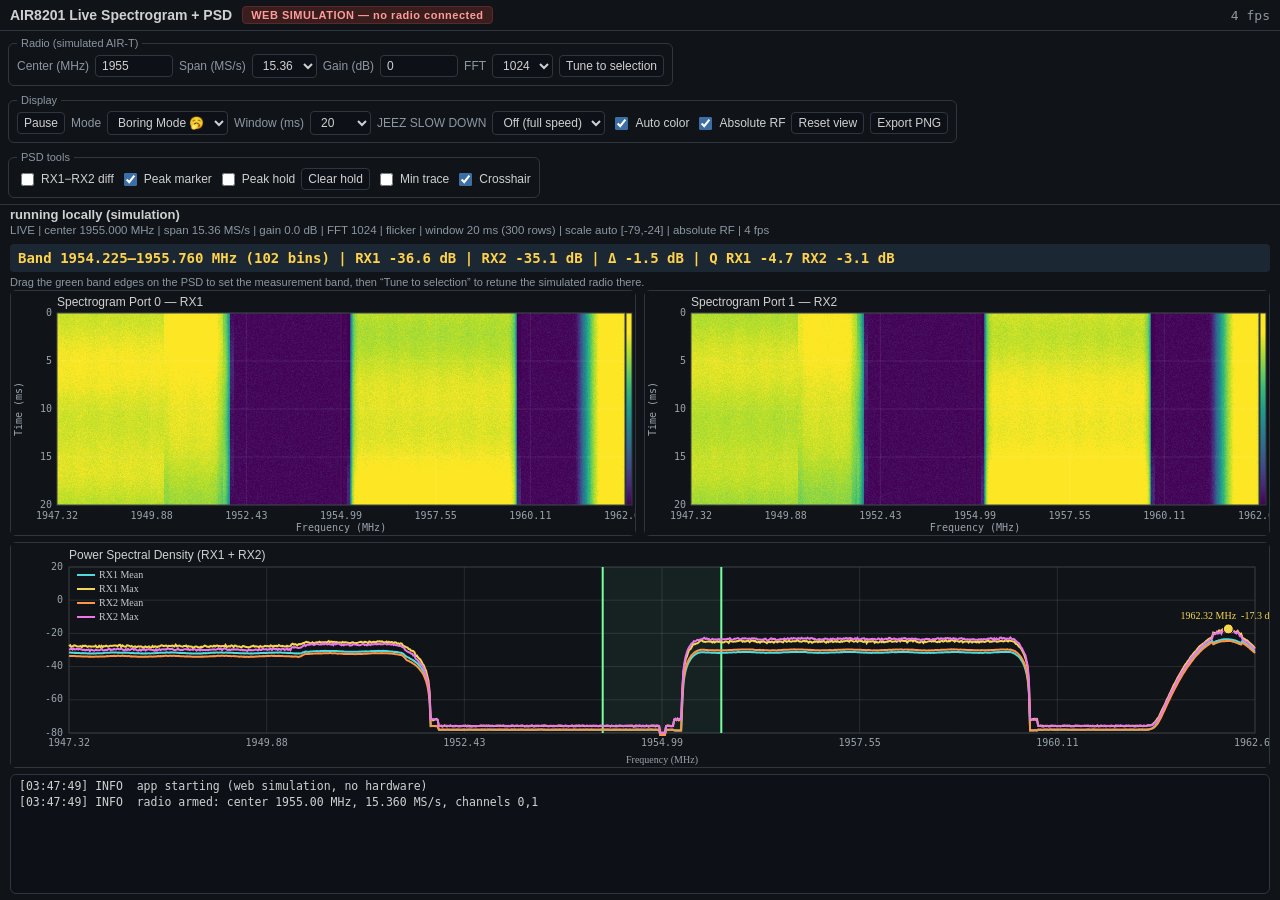
<file: live/web_sim/index.html>
<!DOCTYPE html>
<html lang="en">
<head>
<meta charset="utf-8">
<meta name="viewport" content="width=device-width, initial-scale=1">
<title>AIR8201 Live Spectrogram + PSD (web simulation)</title>
<style>
  :root{
    --bg:#101418; --panel:#161b22; --panel2:#1b2733; --border:#30363d;
    --fg:#d0d0d0; --muted:#8b97a3; --accent:#ffd24a;
  }
  *{box-sizing:border-box}
  html,body{margin:0;height:100%}
  body{
    background:var(--bg); color:var(--fg);
    font-family:-apple-system,BlinkMacSystemFont,"Segoe UI",Roboto,Helvetica,Arial,sans-serif;
    font-size:13px; display:flex; flex-direction:column; overflow:hidden;
  }
  .mono{font-family:Menlo,Consolas,monospace}
  header{
    padding:6px 10px; border-bottom:1px solid var(--border);
    display:flex; align-items:center; gap:10px; flex-wrap:wrap;
  }
  header h1{font-size:14px; margin:0; font-weight:600}
  .simbadge{
    background:#3a1d1d; color:#ff9b9b; border:1px solid #5a2a2a;
    padding:2px 8px; border-radius:4px; font-size:11px; font-weight:700; letter-spacing:.5px;
  }
  .controls{padding:6px 8px; display:flex; gap:8px; flex-wrap:wrap; border-bottom:1px solid var(--border)}
  fieldset{
    border:1px solid var(--border); border-radius:6px; margin:0; padding:5px 8px 7px;
    display:flex; align-items:center; gap:6px; flex-wrap:wrap;
  }
  legend{font-size:11px; color:var(--muted); padding:0 4px}
  label.lbl{color:var(--muted); font-size:12px}
  input,select,button{
    background:#0d1117; color:var(--fg); border:1px solid var(--border);
    border-radius:4px; padding:3px 6px; font-size:12px;
  }
  input[type=number]{width:78px}
  button{cursor:pointer}
  button:hover{border-color:#4b5563}
  button.toggled{background:#23425e; border-color:#3b6ea5; color:#dbeafe}
  input[type=checkbox]{accent-color:#3b6ea5}
  .row-chk{display:flex; align-items:center; gap:4px; font-size:12px}
  #status{font-weight:700; padding:2px 10px}
  #meta{padding:0 10px 4px; color:var(--muted); font-size:11.5px}
  #band{
    margin:4px 10px; padding:6px 8px; border-radius:4px;
    background:var(--panel2); color:var(--accent); font-weight:700; font-size:14px;
    font-family:Menlo,Consolas,monospace;
  }
  main{flex:1; display:flex; flex-direction:column; min-height:0; padding:0 10px 6px; gap:6px}
  .specrow{display:flex; gap:8px; min-height:0; flex:1.1}
  .pane{flex:1; min-width:0; background:var(--panel); border:1px solid var(--border); border-radius:6px}
  .pane canvas{display:block; width:100%; height:100%}
  #psdWrap{flex:1; background:var(--panel); border:1px solid var(--border); border-radius:6px; min-height:0}
  #psd{display:block; width:100%; height:100%}
  #log{
    height:120px; overflow:auto; background:#0d1117; color:#d0d0d0;
    border:1px solid var(--border); border-radius:6px; padding:4px 8px;
    font-family:Menlo,Consolas,monospace; font-size:11.5px; white-space:pre; line-height:1.35;
  }
  .log-WARN{color:#ffd24a} .log-ERROR{color:#ff7b7b} .log-DEBUG{color:#6b7682}
  .hint{color:var(--muted); font-size:11px; padding:0 10px 2px}
</style>
</head>
<body>
<header>
  <h1>AIR8201 Live Spectrogram + PSD</h1>
  <span class="simbadge">WEB SIMULATION — no radio connected</span>
  <span id="fpsTag" class="mono" style="margin-left:auto;color:var(--muted)"></span>
</header>

<div class="controls">
  <fieldset>
    <legend>Radio (simulated AIR-T)</legend>
    <label class="lbl">Center (MHz)</label>
    <input id="center" type="number" min="300" max="6000" step="5" value="1955" >
    <label class="lbl">Span (MS/s)</label>
    <select id="rate">
      <option>3.84</option><option>7.68</option>
      <option selected>15.36</option><option>30.72</option>
    </select>
    <label class="lbl">Gain (dB)</label>
    <input id="gain" type="number" min="-30" max="0" step="0.5" value="0">
    <label class="lbl">FFT</label>
    <select id="nfft">
      <option>256</option><option>512</option>
      <option selected>1024</option><option>2048</option><option>4096</option>
    </select>
    <button id="tune">Tune to selection</button>
  </fieldset>

  <fieldset>
    <legend>Display</legend>
    <button id="pause">Pause</button>
    <label class="lbl">Mode</label>
    <select id="mode">
      <option value="flicker">Boring Mode 🥱</option>
      <option value="waterfall">Cool Mode 😎</option>
    </select>
    <label class="lbl">Window (ms)</label>
    <select id="window">
      <option>10</option><option selected>20</option><option>50</option>
      <option>100</option><option>200</option><option>500</option><option>1000</option>
    </select>
    <label class="lbl">JEEZ SLOW DOWN</label>
    <select id="speed">
      <option value="0">Off (full speed)</option>
      <option value="15">15 fps</option><option value="8">8 fps</option>
      <option value="4">4 fps</option><option value="2">2 fps</option><option value="1">1 fps</option>
    </select>
    <span class="row-chk"><input id="auto" type="checkbox" checked><label for="auto">Auto color</label></span>
    <span class="row-chk"><input id="abs" type="checkbox" checked><label for="abs">Absolute RF</label></span>
    <button id="reset">Reset view</button>
    <button id="png">Export PNG</button>
  </fieldset>

  <fieldset>
    <legend>PSD tools</legend>
    <span class="row-chk"><input id="diff" type="checkbox"><label for="diff">RX1−RX2 diff</label></span>
    <span class="row-chk"><input id="peak" type="checkbox" checked><label for="peak">Peak marker</label></span>
    <span class="row-chk"><input id="hold" type="checkbox"><label for="hold">Peak hold</label></span>
    <button id="clearhold">Clear hold</button>
    <span class="row-chk"><input id="min" type="checkbox"><label for="min">Min trace</label></span>
    <span class="row-chk"><input id="cross" type="checkbox" checked><label for="cross">Crosshair</label></span>
  </fieldset>
</div>

<div id="status">starting ...</div>
<div id="meta"></div>
<div id="band">Band monitor: --</div>
<div class="hint">Drag the green band edges on the PSD to set the measurement band, then “Tune to selection” to retune the simulated radio there.</div>

<main>
  <div class="specrow">
    <div class="pane"><canvas id="spec0"></canvas></div>
    <div class="pane"><canvas id="spec1"></canvas></div>
  </div>
  <div id="psdWrap"><canvas id="psd"></canvas></div>
  <div id="log"></div>
</main>

<script>
"use strict";
/* ============================================================================
 * AIR8201 standalone viewer — WEB SIMULATION
 * Mirrors live/legacy/striqt_standalone.py (PyQt5 + pyqtgraph) with synthetic IQ.
 * The radio backend is replaced by a synthetic scene of cellular-band emitters;
 * everything downstream (spectrogram, PSD, band monitor, controls) behaves like
 * the real viewer.
 * mustafa
 * ==========================================================================*/

// ---- constants mirrored from the Python module --------------------------
const CHANNELS = [0, 1];
const MAX_LIVE_ROWS = 300;      // live GUI stability cap
const MAX_ROWS = 20000;
const SCROLL_ROWS = 12;         // rows/frame in waterfall (Cool) mode
const PSD_YRANGE = [-80, 20];   // fixed PSD power axis (dB)
const RADIO_FPS = 30;           // synthetic source frame rate
const NOISE_FLOOR_DB = -78;

// ---- viridis colormap LUT (256 entries) ---------------------------------
const VIRIDIS_ANCHORS = [
  [68,1,84],[72,40,120],[62,74,137],[49,104,142],[38,130,142],
  [31,158,137],[53,183,121],[110,206,88],[181,222,43],[253,231,37],[253,231,37]
];
const LUT = (() => {
  const lut = new Uint8ClampedArray(256*3);
  for(let i=0;i<256;i++){
    const t=i/255*(VIRIDIS_ANCHORS.length-1);
    const a=Math.floor(t), f=t-a, c0=VIRIDIS_ANCHORS[a], c1=VIRIDIS_ANCHORS[Math.min(a+1,VIRIDIS_ANCHORS.length-1)];
    lut[i*3]  =c0[0]+(c1[0]-c0[0])*f;
    lut[i*3+1]=c0[1]+(c1[1]-c0[1])*f;
    lut[i*3+2]=c0[2]+(c1[2]-c0[2])*f;
  }
  return lut;
})();

// ---- synthetic RF scene (absolute frequency, MHz) -----------------------
// Each emitter contributes power over a frequency span; the visible window is
// whatever falls inside [center - fs/2, center + fs/2]. RX2 gets a small
// per-emitter offset so the two channels (and the directivity Δ) differ.
const EMITTERS = [
  {f:1947.5, bw:9.0, p:-34, type:'lte',    d2:-2.0},
  {f:1957.5, bw:4.5, p:-31, type:'lte',    d2: 1.5},
  {f:1962.3, bw:0.18,p:-22, type:'tone',   d2:-1.0},
  {f:1951.0, bw:1.4, p:-40, type:'lte',    d2: 0.5},
  {f:1966.0, bw:3.0, p:-37, type:'bursty', d2:-3.0},
  {f:1939.0, bw:5.0, p:-39, type:'lte',    d2: 2.0},
  {f:1971.0, bw:1.0, p:-44, type:'bursty', d2: 0.0},
  {f:1925.0, bw:8.0, p:-42, type:'lte',    d2:-1.5},
  {f:1980.0, bw:10.0,p:-40, type:'lte',    d2: 1.0},
  {f:1909.0, bw:0.2, p:-46, type:'tone',   d2: 0.0},
  {f:1995.0, bw:5.0, p:-43, type:'lte',    d2:-2.0},
];
// per-emitter animation phase/state
EMITTERS.forEach((e,i)=>{ e.ph=i*1.7; e.rate=0.4+0.25*Math.sin(i); e.on=true; e.next=0; });

// ---- state (mirrors RadioConfig + viewer flags) -------------------------
const S = {
  center: 1955e6, fs: 15.36e6, gain: 0.0, nfft: 1024, rows: 300,
  windowMs: 20, mode: 'flicker', paused: false, autoColor: true, absolute: true,
  minInterval: 0, // seconds between renders (0 = full)
  diff:false, peakMarker:true, peakHold:false, showMin:false, crosshair:true,
  levels:[-90,-10], fps:0, frames:0, tFps:performance.now(),
  lastRender:0, hold:[null,null],
  regionLo:null, regionHi:null,        // measurement band (display MHz units)
  cursor:null,                          // {x,y} in PSD data coords
};

// rolling buffers: buffers[ch] = array of Float32Array(nfft), index 0 = newest
let buffers = [null, null];
let freqsMHz = null;                    // x axis (display units) length nfft
let baseLin = [null, null];             // static linear power profile per channel
let emitBins = [];                      // [{e, lo, hi}] emitter bin ranges in window
let geomKey = '';

// ---- helpers ------------------------------------------------------------
function rowsForWindow(fs, nfft){
  let rows = Math.round(S.windowMs/1000 * fs / nfft);
  rows = Math.max(1, Math.min(rows, MAX_ROWS));
  const capped = Math.min(rows, MAX_LIVE_ROWS);
  if(capped !== rows) logEvent(`rows capped from ${rows} to ${capped} for live stability`, "WARN");
  return capped;
}
function fmtCfg(key,v){
  if(key==='center'||key==='sample_rate') return (v/1e6).toFixed(3)+"e6";
  if(key==='gain') return (+v).toFixed(1);
  return String(Math.round(v));
}
let _rng = 0x9e3779b9;
function rand(){ // xorshift, fast
  _rng ^= _rng<<13; _rng ^= _rng>>>17; _rng ^= _rng<<5;
  return ((_rng>>>0)/4294967296);
}
function randn(){ return (rand()+rand()+rand()-1.5)*1.8; } // approx gaussian-ish

// ---- DOM ----------------------------------------------------------------
const $ = id => document.getElementById(id);
const logEl=$("log"), statusEl=$("status"), metaEl=$("meta"), bandEl=$("band"), fpsTag=$("fpsTag");
function logEvent(msg, level="INFO"){
  const ts=new Date().toTimeString().slice(0,8);
  const line=document.createElement("div");
  line.className="log-"+level;
  line.textContent=`[${ts}] ${level.padEnd(5)} ${msg}`;
  logEl.appendChild(line);
  while(logEl.childNodes.length>400) logEl.removeChild(logEl.firstChild);
  logEl.scrollTop=logEl.scrollHeight;
  if(level==="WARN"||level==="ERROR") statusEl.textContent=msg;
}
function setStatus(s){ statusEl.textContent=s; }

// =========================================================================
//  geometry + synthetic signal model
// =========================================================================
function freqAxisMHz(){
  const n=S.nfft, out=new Float64Array(n);
  for(let i=0;i<n;i++){
    const base=(i-n/2)*(S.fs/n);                 // fftshift(fftfreq) baseband Hz
    out[i]=(S.absolute ? S.center+base : base)/1e6;
  }
  return out;
}
function emitterLinAt(e, fMHz, ch){
  // linear power contribution of one emitter at frequency fMHz (display abs MHz)
  const absMHz = S.absolute ? fMHz : (S.center/1e6 + fMHz);
  const half=e.bw/2, d=absMHz-e.f, pw=e.p + (ch===1 ? e.d2 : 0) + S.gain*1.0;
  if(e.type==='tone'){
    const sig=Math.max(e.bw,0.02);
    const g=Math.exp(-(d*d)/(2*sig*sig));
    return Math.pow(10, pw/10)*g;
  }
  // lte / bursty: flat top with raised-cosine edges + slight RB ripple
  if(absMHz < e.f-half || absMHz > e.f+half) return 0;
  let shape=1, edge=half*0.12;
  if(half-Math.abs(d) < edge) shape=0.5*(1-Math.cos(Math.PI*(half-Math.abs(d))/edge));
  const ripple=1+0.06*Math.sin(absMHz*9.3);     // resource-block texture
  return Math.pow(10, pw/10)*shape*ripple;
}
function rebuildGeometry(){
  const key=`${S.center}|${S.fs}|${S.nfft}|${S.absolute}`;
  if(key===geomKey && freqsMHz) return;
  geomKey=key;
  freqsMHz=freqAxisMHz();
  const n=S.nfft, floorLin=Math.pow(10,(NOISE_FLOOR_DB+S.gain*0.5)/10);
  for(const ch of CHANNELS){
    const lin=new Float64Array(n);
    for(let i=0;i<n;i++){
      let v=floorLin;
      for(const e of EMITTERS) v+=emitterLinAt(e, freqsMHz[i], ch);
      lin[i]=v;
    }
    baseLin[ch]=lin;
  }
  // emitter bin ranges (for cheap per-frame animation)
  emitBins=[];
  for(const e of EMITTERS){
    let lo=-1, hi=-1;
    for(let i=0;i<n;i++){
      const abs=S.absolute?freqsMHz[i]:(S.center/1e6+freqsMHz[i]);
      if(abs>=e.f-e.bw/2-0.1 && abs<=e.f+e.bw/2+0.1){ if(lo<0)lo=i; hi=i; }
    }
    if(lo>=0) emitBins.push({e,lo,hi});
  }
  // ensure measurement band sits inside the window
  const f0=freqsMHz[0], f1=freqsMHz[n-1];
  if(S.regionLo===null || S.regionHi<=f0 || S.regionLo>=f1){
    S.regionLo=f0+0.45*(f1-f0); S.regionHi=f0+0.55*(f1-f0);
  }
}
function makeRow(ch, t, deltaDb){
  // one FFT row in dB: base profile + emitter animation + per-bin noise + DC null
  const n=S.nfft, base=baseLin[ch], row=new Float32Array(n);
  let rmin=Infinity;
  for(let i=0;i<n;i++){
    const db=10*Math.log10(base[i]) + deltaDb[i] + randn();
    row[i]=db; if(db<rmin) rmin=db;
  }
  // DC/LO leakage null: replace 5 center bins with the row minimum (as in py)
  const c=n>>1;
  for(let k=c-2;k<=c+2;k++) if(k>=0&&k<n) row[k]=rmin;
  return row;
}
function frameDeltas(t){
  // per-bin dB delta from emitter animation (fading + bursts)
  const n=S.nfft, delta=new Float32Array(n);
  for(const {e,lo,hi} of emitBins){
    let dl;
    if(e.type==='bursty'){
      if(t>e.next){ e.on=!e.on; e.next=t+(e.on?0.25+rand()*0.5:0.15+rand()*0.4); }
      dl=e.on ? (-1+2*Math.sin(t*4+e.ph)) : -28;
    } else {
      dl=3.0*Math.sin(t*e.rate+e.ph) + 1.5*Math.sin(t*1.9+e.ph*0.7);
    }
    for(let i=lo;i<=hi;i++) delta[i]+=dl;
  }
  return delta;
}

// =========================================================================
//  frame generation (the synthetic "LocalReceiver")
// =========================================================================
function ensureBuffers(depth){
  if(buffers[0] && buffers[0].length===depth && buffers[0][0].length===S.nfft) return;
  for(const ch of CHANNELS){
    buffers[ch]=Array.from({length:depth},()=>new Float32Array(S.nfft).fill(-150));
  }
  S.hold=[null,null];
}
function generateFrame(t){
  rebuildGeometry();
  const depth = S.mode==='flicker'
    ? Math.min(rowsForWindow(S.fs,S.nfft), MAX_ROWS)
    : rowsForWindow(S.fs,S.nfft);
  ensureBuffers(depth);

  if(S.mode==='flicker'){
    for(const ch of CHANNELS){
      const buf=buffers[ch];
      for(let r=0;r<depth;r++){
        // each row is a slightly earlier moment; newest at index 0 (top)
        const delta=frameDeltas(t - r/RADIO_FPS*0.6);
        buf[r]=makeRow(ch, t, delta);
      }
    }
  } else {
    const m=Math.min(SCROLL_ROWS, depth);
    for(const ch of CHANNELS){
      const buf=buffers[ch];
      for(let k=m-1;k>=0;k--){
        const delta=frameDeltas(t - k/RADIO_FPS);
        buf.unshift(makeRow(ch, t, delta));
      }
      buf.length=depth;          // drop oldest rows off the bottom
    }
  }
}

// =========================================================================
//  rendering: spectrograms
// =========================================================================
const panes=[{cv:$("spec0"),title:"Spectrogram Port 0 — RX1"},
             {cv:$("spec1"),title:"Spectrogram Port 1 — RX2"}];
panes.forEach(p=>{ p.ctx=p.cv.getContext("2d"); p.off=document.createElement("canvas"); p.offctx=p.off.getContext("2d"); });
const psdCv=$("psd"), psdCtx=psdCv.getContext("2d");

function sizeCanvas(cv){
  const r=cv.getBoundingClientRect(), dpr=Math.min(window.devicePixelRatio||1,2);
  const w=Math.max(50,Math.round(r.width*dpr)), h=Math.max(50,Math.round(r.height*dpr));
  if(cv.width!==w||cv.height!==h){ cv.width=w; cv.height=h; }
  return dpr;
}
function computeLevels(){
  if(!S.autoColor || !buffers[0]) return;
  // sub-sample like the py viewer (rows step 3, cols step 4) and take pct 5/99
  const samp=[];
  for(const ch of CHANNELS){
    const buf=buffers[ch];
    for(let r=0;r<buf.length;r+=3){ const row=buf[r]; for(let i=0;i<row.length;i+=4) samp.push(row[i]); }
  }
  samp.sort((a,b)=>a-b);
  const q=p=>samp[Math.min(samp.length-1,Math.max(0,Math.floor(p*samp.length)))];
  let vmin=q(0.05), vmax=q(0.99);
  if(vmax-vmin<5) vmax=vmin+5;
  S.levels=[vmin,vmax];
}
function renderSpectrogram(p, ch){
  const ctx=p.ctx, dpr=sizeCanvas(p.cv), W=p.cv.width, H=p.cv.height;
  ctx.fillStyle="#101418"; ctx.fillRect(0,0,W,H);
  if(!buffers[ch]){ return; }
  const buf=buffers[ch], depth=buf.length, n=S.nfft;
  const L=46*dpr, R=10*dpr, T=22*dpr, B=30*dpr;
  const pw=W-L-R, ph=H-T-B;

  // offscreen image at native n x depth, then scaled into the plot rect
  if(p.off.width!==n||p.off.height!==depth){ p.off.width=n; p.off.height=depth; }
  const img=p.offctx.createImageData(n,depth);
  const data=img.data, [vmin,vmax]=S.levels, inv=1/Math.max(1e-9,vmax-vmin);
  let o=0;
  for(let r=0;r<depth;r++){
    const row=buf[r];
    for(let i=0;i<n;i++){
      let tcol=(row[i]-vmin)*inv; tcol=tcol<0?0:tcol>1?1:tcol;
      const li=(tcol*255)|0, li3=li*3;
      data[o++]=LUT[li3]; data[o++]=LUT[li3+1]; data[o++]=LUT[li3+2]; data[o++]=255;
    }
  }
  p.offctx.putImageData(img,0,0);
  ctx.imageSmoothingEnabled=false;
  ctx.drawImage(p.off, 0,0,n,depth, L,T,pw,ph);

  // frame + labels
  ctx.strokeStyle="#30363d"; ctx.lineWidth=1; ctx.strokeRect(L,T,pw,ph);
  ctx.fillStyle="#d0d0d0"; ctx.textBaseline="alphabetic";
  ctx.font=`${12*dpr}px -apple-system,sans-serif`;
  ctx.textAlign="left"; ctx.fillText(p.title, L, T-7*dpr);

  // frequency ticks
  ctx.font=`${10*dpr}px Menlo,monospace`; ctx.fillStyle="#9aa4ad"; ctx.textAlign="center";
  const f0=freqsMHz[0], f1=freqsMHz[n-1], dec=(f1-f0)<2?3:(f1-f0)<20?2:1;
  for(let k=0;k<=6;k++){
    const fx=f0+(f1-f0)*k/6, x=L+pw*k/6;
    ctx.strokeStyle="rgba(255,255,255,0.08)"; ctx.beginPath(); ctx.moveTo(x,T); ctx.lineTo(x,T+ph); ctx.stroke();
    ctx.fillText(fx.toFixed(dec), x, T+ph+14*dpr);
  }
  ctx.fillStyle="#9aa4ad"; ctx.fillText("Frequency (MHz)", L+pw/2, H-4*dpr);

  // time ticks (0 = now at top)
  const tMs=depth*n/S.fs*1e3;
  ctx.textAlign="right";
  for(let k=0;k<=4;k++){
    const y=T+ph*k/4, tv=tMs*k/4;
    ctx.strokeStyle="rgba(255,255,255,0.08)"; ctx.beginPath(); ctx.moveTo(L,y); ctx.lineTo(L+pw,y); ctx.stroke();
    ctx.fillText(tv.toFixed(tMs<10?2:0), L-5*dpr, y+3*dpr);
  }
  ctx.save(); ctx.translate(11*dpr,T+ph/2); ctx.rotate(-Math.PI/2);
  ctx.textAlign="center"; ctx.fillStyle="#9aa4ad"; ctx.fillText("Time (ms)",0,0); ctx.restore();

  // colorbar
  const cbX=L+pw+ (R<14*dpr?0:0); // keep inside; draw thin bar at right edge
  const bx=W-9*dpr, bw=6*dpr;
  for(let yy=0;yy<ph;yy++){
    const tcol=1-yy/ph, li=(tcol*255)|0, li3=li*3;
    ctx.fillStyle=`rgb(${LUT[li3]},${LUT[li3+1]},${LUT[li3+2]})`;
    ctx.fillRect(bx,T+yy,bw,1);
  }
  ctx.strokeStyle="#30363d"; ctx.strokeRect(bx,T,bw,ph);
}

// =========================================================================
//  rendering: PSD
// =========================================================================
function colMean(buf,i){ let s=0; for(let r=0;r<buf.length;r++) s+=buf[r][i]; return s/buf.length; }
function colMax(buf,i){ let m=-Infinity; for(let r=0;r<buf.length;r++) if(buf[r][i]>m)m=buf[r][i]; return m; }
function colMin(buf,i){ let m=Infinity; for(let r=0;r<buf.length;r++) if(buf[r][i]<m)m=buf[r][i]; return m; }

function reduceCols(buf, fn){ const n=S.nfft, out=new Float32Array(n); for(let i=0;i<n;i++) out[i]=fn(buf,i); return out; }

let psdGeom=null;
function renderPSD(){
  const dpr=sizeCanvas(psdCv), W=psdCv.width, H=psdCv.height;
  psdCtx.fillStyle="#101418"; psdCtx.fillRect(0,0,W,H);
  if(!buffers[0]||!freqsMHz) return;
  const L=58*dpr,R=14*dpr,T=24*dpr,B=34*dpr, pw=W-L-R, ph=H-T-B;
  const f0=freqsMHz[0], f1=freqsMHz[S.nfft-1];

  const m0=reduceCols(buffers[0],colMean), x0=reduceCols(buffers[0],colMax);
  const m1=reduceCols(buffers[1],colMean), x1=reduceCols(buffers[1],colMax);

  let yLo=PSD_YRANGE[0], yHi=PSD_YRANGE[1];
  if(S.diff){
    let lo=Infinity,hi=-Infinity;
    for(let i=0;i<S.nfft;i++){ const d=m0[i]-m1[i]; if(d<lo)lo=d; if(d>hi)hi=d; }
    const pad=(hi-lo)*0.15+1; yLo=lo-pad; yHi=hi+pad;
  }
  const fx=f=>L+pw*(f-f0)/(f1-f0||1);
  const fy=p=>T+ph*(1-(p-yLo)/(yHi-yLo||1));
  psdGeom={L,R,T,B,pw,ph,f0,f1,fx,fy,yLo,yHi,dpr,W,H};

  // grid
  psdCtx.strokeStyle="rgba(255,255,255,0.10)"; psdCtx.lineWidth=1;
  psdCtx.fillStyle="#9aa4ad"; psdCtx.font=`${10*dpr}px Menlo,monospace`;
  psdCtx.textAlign="right"; psdCtx.textBaseline="middle";
  for(let k=0;k<=5;k++){
    const pv=yLo+(yHi-yLo)*k/5, y=fy(pv);
    psdCtx.beginPath(); psdCtx.moveTo(L,y); psdCtx.lineTo(L+pw,y); psdCtx.stroke();
    psdCtx.fillText(pv.toFixed(0), L-6*dpr, y);
  }
  const dec=(f1-f0)<2?3:(f1-f0)<20?2:1;
  psdCtx.textAlign="center"; psdCtx.textBaseline="top";
  for(let k=0;k<=6;k++){
    const f=f0+(f1-f0)*k/6, x=fx(f);
    psdCtx.beginPath(); psdCtx.moveTo(x,T); psdCtx.lineTo(x,T+ph); psdCtx.stroke();
    psdCtx.fillText(f.toFixed(dec), x, T+ph+5*dpr);
  }
  psdCtx.strokeStyle="#30363d"; psdCtx.strokeRect(L,T,pw,ph);
  psdCtx.fillStyle="#d0d0d0"; psdCtx.textAlign="left"; psdCtx.textBaseline="alphabetic";
  psdCtx.font=`${12*dpr}px -apple-system,sans-serif`;
  psdCtx.fillText("Power Spectral Density (RX1 + RX2)", L, T-8*dpr);
  psdCtx.fillStyle="#9aa4ad"; psdCtx.font=`${10*dpr}px Menlo`;
  psdCtx.textAlign="center"; psdCtx.fillText("Frequency (MHz)", L+pw/2, H-4*dpr);

  function curve(arr, color, width, dash){
    psdCtx.save(); psdCtx.beginPath();
    psdCtx.strokeStyle=color; psdCtx.lineWidth=width*dpr;
    if(dash) psdCtx.setLineDash(dash.map(v=>v*dpr));
    psdCtx.beginPath();
    for(let i=0;i<S.nfft;i++){
      const x=fx(freqsMHz[i]), y=fy(arr[i]);
      i?psdCtx.lineTo(x,y):psdCtx.moveTo(x,y);
    }
    psdCtx.stroke(); psdCtx.restore();
  }

  // measurement band (green edges)
  if(S.regionLo!==null){
    const xa=fx(S.regionLo), xb=fx(S.regionHi);
    psdCtx.fillStyle="rgba(120,255,160,0.06)"; psdCtx.fillRect(xa,T,xb-xa,ph);
    psdCtx.strokeStyle="rgb(120,255,160)"; psdCtx.lineWidth=2*dpr;
    psdCtx.beginPath(); psdCtx.moveTo(xa,T); psdCtx.lineTo(xa,T+ph);
    psdCtx.moveTo(xb,T); psdCtx.lineTo(xb,T+ph); psdCtx.stroke();
  }

  if(S.diff){
    const d=new Float32Array(S.nfft); for(let i=0;i<S.nfft;i++) d[i]=m0[i]-m1[i];
    curve(d,"rgb(235,235,235)",2);
    legend(psdGeom,[["RX1-RX2 (dB)","rgb(235,235,235)"]]);
    drawCrosshair(); return;
  }

  if(S.showMin){
    curve(reduceCols(buffers[0],colMin),"rgba(80,220,220,0.55)",1,[2,3]);
    curve(reduceCols(buffers[1],colMin),"rgba(255,150,70,0.55)",1,[2,3]);
  }
  if(S.peakHold){
    S.hold[0]=S.hold[0]&&S.hold[0].length===x0.length?S.hold[0].map((v,i)=>Math.max(v,x0[i])):x0.slice();
    S.hold[1]=S.hold[1]&&S.hold[1].length===x1.length?S.hold[1].map((v,i)=>Math.max(v,x1[i])):x1.slice();
    curve(S.hold[0],"rgba(80,220,220,0.43)",1,[6,4]);
    curve(S.hold[1],"rgba(255,150,70,0.43)",1,[6,4]);
  }
  curve(m0,"rgb(80,220,220)",2);   // RX1 mean cyan
  curve(x0,"rgb(245,215,80)",2);   // RX1 max yellow
  curve(m1,"rgb(255,150,70)",2);   // RX2 mean orange
  curve(x1,"rgb(235,120,235)",2);  // RX2 max magenta

  // peak marker on RX1 max
  if(S.peakMarker){
    let pi=0; for(let i=1;i<S.nfft;i++) if(x0[i]>x0[pi]) pi=i;
    const px=fx(freqsMHz[pi]), py=fy(x0[pi]);
    psdCtx.fillStyle="rgb(245,215,80)"; psdCtx.strokeStyle="#000"; psdCtx.lineWidth=1*dpr;
    psdCtx.beginPath(); psdCtx.arc(px,py,5*dpr,0,7); psdCtx.fill(); psdCtx.stroke();
    psdCtx.fillStyle="rgb(245,215,80)"; psdCtx.textAlign="center"; psdCtx.textBaseline="bottom";
    psdCtx.font=`${10*dpr}px Menlo`;
    psdCtx.fillText(`${freqsMHz[pi].toFixed(dec)} MHz  ${x0[pi].toFixed(1)} dB`, px, py-8*dpr);
  }

  legend(psdGeom,[
    ["RX1 Mean","rgb(80,220,220)"],["RX1 Max","rgb(245,215,80)"],
    ["RX2 Mean","rgb(255,150,70)"],["RX2 Max","rgb(235,120,235)"]]);
  drawCrosshair();
}
function legend(g,items){
  const {L,T,dpr}=g; let y=T+8*dpr;
  psdCtx.font=`${10*dpr}px Menlo`; psdCtx.textAlign="left"; psdCtx.textBaseline="middle";
  for(const [name,col] of items){
    psdCtx.strokeStyle=col; psdCtx.lineWidth=2*dpr;
    psdCtx.beginPath(); psdCtx.moveTo(L+8*dpr,y); psdCtx.lineTo(L+26*dpr,y); psdCtx.stroke();
    psdCtx.fillStyle="#c7ccd1"; psdCtx.fillText(name, L+30*dpr, y);
    y+=14*dpr;
  }
}
function drawCrosshair(){
  if(!S.crosshair||!S.cursor||!psdGeom) return;
  const {L,T,pw,ph,fx,fy,dpr}=psdGeom, x=fx(S.cursor.x), y=fy(S.cursor.y);
  if(x<L||x>L+pw||y<T||y>T+ph) return;
  psdCtx.save(); psdCtx.setLineDash([4*dpr,4*dpr]); psdCtx.strokeStyle="rgba(150,150,150,0.9)"; psdCtx.lineWidth=1*dpr;
  psdCtx.beginPath(); psdCtx.moveTo(x,T); psdCtx.lineTo(x,T+ph); psdCtx.moveTo(L,y); psdCtx.lineTo(L+pw,y); psdCtx.stroke();
  psdCtx.setLineDash([]); psdCtx.fillStyle="#d2d2d2"; psdCtx.textAlign="left"; psdCtx.textBaseline="bottom";
  psdCtx.font=`${10*dpr}px Menlo`;
  psdCtx.fillText(`${S.cursor.x.toFixed(3)} MHz, ${S.cursor.y.toFixed(1)} dB`, x+5*dpr, y-3*dpr);
  psdCtx.restore();
}

// =========================================================================
//  band monitor (replicates _update_band)
// =========================================================================
function updateBand(){
  if(!freqsMHz||!buffers[0]){ bandEl.textContent="Band monitor: --"; return; }
  const lo=Math.min(S.regionLo,S.regionHi), hi=Math.max(S.regionLo,S.regionHi);
  let nb=0; const mask=[];
  for(let i=0;i<S.nfft;i++){ const m=freqsMHz[i]>=lo&&freqsMHz[i]<=hi; mask.push(m); if(m)nb++; }
  if(nb===0){ bandEl.textContent=`Band ${lo.toFixed(3)}–${hi.toFixed(3)} MHz: no bins in range`; return; }
  const band={}, qual={};
  for(const ch of CHANNELS){
    const buf=buffers[ch]; let sumAll=0, sumBand=0, cAll=0;
    const lin=new Float64Array(S.nfft);
    for(let i=0;i<S.nfft;i++){
      let s=0; for(let r=0;r<buf.length;r++) s+=Math.pow(10,buf[r][i]/10);
      lin[i]=s/buf.length; sumAll+=lin[i]; cAll++;
      if(mask[i]) sumBand+=lin[i];
    }
    band[ch]=10*Math.log10(sumBand/nb);
    qual[ch]=band[ch]-10*Math.log10(sumAll/cAll);
  }
  const seg=[`Band ${lo.toFixed(3)}–${hi.toFixed(3)} MHz (${nb} bins)`,
    `RX1 ${band[0].toFixed(1)} dB`, `RX2 ${band[1].toFixed(1)} dB`,
    `Δ ${(band[0]-band[1]>=0?"+":"")}${(band[0]-band[1]).toFixed(1)} dB`,
    `Q RX1 ${(qual[0]>=0?"+":"")}${qual[0].toFixed(1)} RX2 ${(qual[1]>=0?"+":"")}${qual[1].toFixed(1)} dB`];
  bandEl.textContent=seg.join("   |   ");
}

// =========================================================================
//  meta line
// =========================================================================
function updateMeta(live){
  const depth=buffers[0]?buffers[0].length:0;
  const winMs=depth?depth*S.nfft/S.fs*1e3:0;
  metaEl.textContent=
    `${live?"LIVE":"PAUSED"} | center ${(S.center/1e6).toFixed(3)} MHz | `+
    `span ${(S.fs/1e6).toFixed(2)} MS/s | gain ${S.gain.toFixed(1)} dB | `+
    `FFT ${S.nfft} | ${S.mode} | window ${winMs.toFixed(0)} ms (${depth} rows) | `+
    `scale ${S.autoColor?"auto":"manual"} [${S.levels[0].toFixed(0)},${S.levels[1].toFixed(0)}] | `+
    `${S.absolute?"absolute RF":"baseband"} | ${S.fps.toFixed(0)} fps`;
  fpsTag.textContent=`${S.fps.toFixed(0)} fps`;
}

// =========================================================================
//  main loop
// =========================================================================
let t0=performance.now();
function tick(){
  const now=performance.now();
  if(!S.paused){
    if(!(S.minInterval>0 && (now-S.lastRender)/1000<S.minInterval)){
      S.lastRender=now;
      const t=(now-t0)/1000;
      generateFrame(t);
      computeLevels();
      renderSpectrogram(panes[0],0);
      renderSpectrogram(panes[1],1);
      renderPSD();
      updateBand();
      // fps (rendered frames)
      S.frames++;
      if(now-S.tFps>=1000){ S.fps=S.frames*1000/(now-S.tFps); S.frames=0; S.tFps=now; }
      updateMeta(true);
    }
  } else {
    updateMeta(false);
  }
}
setInterval(tick, 1000/RADIO_FPS);

// =========================================================================
//  controls
// =========================================================================
function applyChange(label,key,oldv,newv){
  logEvent(`config changed (${label}): ${key} ${fmtCfg(key,oldv)} -> ${fmtCfg(key,newv)}`,"INFO");
}
$("center").addEventListener("change",e=>{
  const v=Math.max(300,Math.min(6000,+e.target.value))*1e6;
  if(v!==S.center){ applyChange("radio","center",S.center,v); S.center=v; geomKey=""; }
});
$("rate").addEventListener("change",e=>{
  const v=parseFloat(e.target.value)*1e6;
  if(v!==S.fs){ applyChange("radio","sample_rate",S.fs,v); S.fs=v;
    S.rows=rowsForWindow(S.fs,S.nfft); geomKey=""; buffers=[null,null]; }
});
$("gain").addEventListener("change",e=>{
  const v=Math.max(-30,Math.min(0,+e.target.value));
  if(v!==S.gain){ applyChange("radio","gain",S.gain,v); S.gain=v; geomKey=""; }
});
$("nfft").addEventListener("change",e=>{
  const v=parseInt(e.target.value,10);
  if(v!==S.nfft){ applyChange("analysis/display","nfft",S.nfft,v); S.nfft=v;
    S.rows=rowsForWindow(S.fs,S.nfft); geomKey=""; buffers=[null,null]; }
});
$("window").addEventListener("change",e=>{
  const ms=Math.max(5,Math.min(60000,parseInt(e.target.value,10)));
  S.windowMs=ms; buffers=[null,null];
  logEvent(`window set to ${ms} ms`,"INFO");
});
$("mode").addEventListener("change",e=>{ S.mode=e.target.value; buffers=[null,null];
  logEvent(`mode -> ${S.mode==='flicker'?'Boring (flicker)':'Cool (waterfall)'}`,"INFO"); });
$("speed").addEventListener("change",e=>{
  const fps=parseFloat(e.target.value); S.minInterval=fps<=0?0:1/fps;
  logEvent(`display rate cap -> ${fps<=0?'full speed':fps+' fps'}`,"INFO");
});
$("auto").addEventListener("change",e=>{ S.autoColor=e.target.checked; });
$("abs").addEventListener("change",e=>{ S.absolute=e.target.checked; geomKey=""; S.regionLo=null;
  logEvent(`x-axis -> ${S.absolute?'absolute RF':'baseband'}`,"INFO"); });
$("pause").addEventListener("click",e=>{
  S.paused=!S.paused; e.target.textContent=S.paused?"Resume":"Pause";
  e.target.classList.toggle("toggled",S.paused);
});
$("reset").addEventListener("click",()=>{ logEvent("view reset","INFO"); });
$("diff").addEventListener("change",e=>S.diff=e.target.checked);
$("peak").addEventListener("change",e=>S.peakMarker=e.target.checked);
$("hold").addEventListener("change",e=>{ S.peakHold=e.target.checked; if(!S.peakHold)S.hold=[null,null]; });
$("clearhold").addEventListener("click",()=>{ S.hold=[null,null]; logEvent("peak hold cleared","INFO"); });
$("min").addEventListener("change",e=>S.showMin=e.target.checked);
$("cross").addEventListener("change",e=>S.crosshair=e.target.checked);
$("tune").addEventListener("click",()=>{
  if(S.regionLo===null) return;
  const sel=0.5*(S.regionLo+S.regionHi);
  let nc = S.absolute ? sel*1e6 : S.center + sel*1e6;
  nc=Math.max(300e6,Math.min(6e9,nc));
  applyChange("radio","center",S.center,nc);
  S.center=nc; $("center").value=(nc/1e6).toFixed(3); geomKey=""; S.regionLo=null;
});
$("png").addEventListener("click",()=>{
  // stitch the three plots into one PNG
  const w=Math.max(psdCv.width, panes[0].cv.width+panes[1].cv.width);
  const h=panes[0].cv.height+psdCv.height+8;
  const out=document.createElement("canvas"); out.width=w; out.height=h;
  const c=out.getContext("2d"); c.fillStyle="#101418"; c.fillRect(0,0,w,h);
  c.drawImage(panes[0].cv,0,0); c.drawImage(panes[1].cv,panes[0].cv.width,0);
  c.drawImage(psdCv,0,panes[0].cv.height+8);
  const a=document.createElement("a");
  a.download="air_live_sim.png"; a.href=out.toDataURL("image/png"); a.click();
  logEvent("PNG exported (simulated view)","INFO");
});

// ---- PSD pointer: crosshair + draggable measurement band -----------------
let drag=null;
function psdCoords(ev){
  const r=psdCv.getBoundingClientRect(), g=psdGeom; if(!g) return null;
  const px=(ev.clientX-r.left)*(psdCv.width/r.width);
  const py=(ev.clientY-r.top)*(psdCv.height/r.height);
  const f=g.f0+(g.f1-g.f0)*(px-g.L)/g.pw;
  const p=g.yLo+(g.yHi-g.yLo)*(1-(py-g.T)/g.ph);
  return {f,p,px,py};
}
psdCv.addEventListener("mousemove",ev=>{
  const c=psdCoords(ev); if(!c) return;
  S.cursor={x:c.f,y:c.p};
  if(drag){
    if(drag==='lo') S.regionLo=c.f;
    else if(drag==='hi') S.regionHi=c.f;
    else { const w=S.regionHi-S.regionLo; S.regionLo=c.f-drag.off; S.regionHi=S.regionLo+w; }
    updateBand();
  } else {
    const g=psdGeom, xa=g.fx(S.regionLo), xb=g.fx(S.regionHi);
    psdCv.style.cursor=(Math.abs(c.px-xa)<6*g.dpr||Math.abs(c.px-xb)<6*g.dpr)?"ew-resize":
                       (c.px>xa&&c.px<xb?"grab":"crosshair");
  }
});
psdCv.addEventListener("mousedown",ev=>{
  const c=psdCoords(ev); if(!c||S.regionLo===null) return;
  const g=psdGeom, xa=g.fx(S.regionLo), xb=g.fx(S.regionHi);
  if(Math.abs(c.px-xa)<6*g.dpr) drag='lo';
  else if(Math.abs(c.px-xb)<6*g.dpr) drag='hi';
  else if(c.px>xa&&c.px<xb) drag={off:c.f-Math.min(S.regionLo,S.regionHi)};
});
window.addEventListener("mouseup",()=>{ if(drag){ // normalize
  if(S.regionLo>S.regionHi){const t=S.regionLo;S.regionLo=S.regionHi;S.regionHi=t;} } drag=null; });
psdCv.addEventListener("mouseleave",()=>{ S.cursor=null; });

window.addEventListener("resize",()=>{ /* canvases re-measure each frame */ });

// ---- boot ----------------------------------------------------------------
logEvent("app starting (web simulation, no hardware)","INFO");
logEvent("radio armed: center 1955.00 MHz, 15.360 MS/s, channels 0,1","INFO");
setStatus("running locally (simulation)");
</script>
</body>
</html>
</file>
